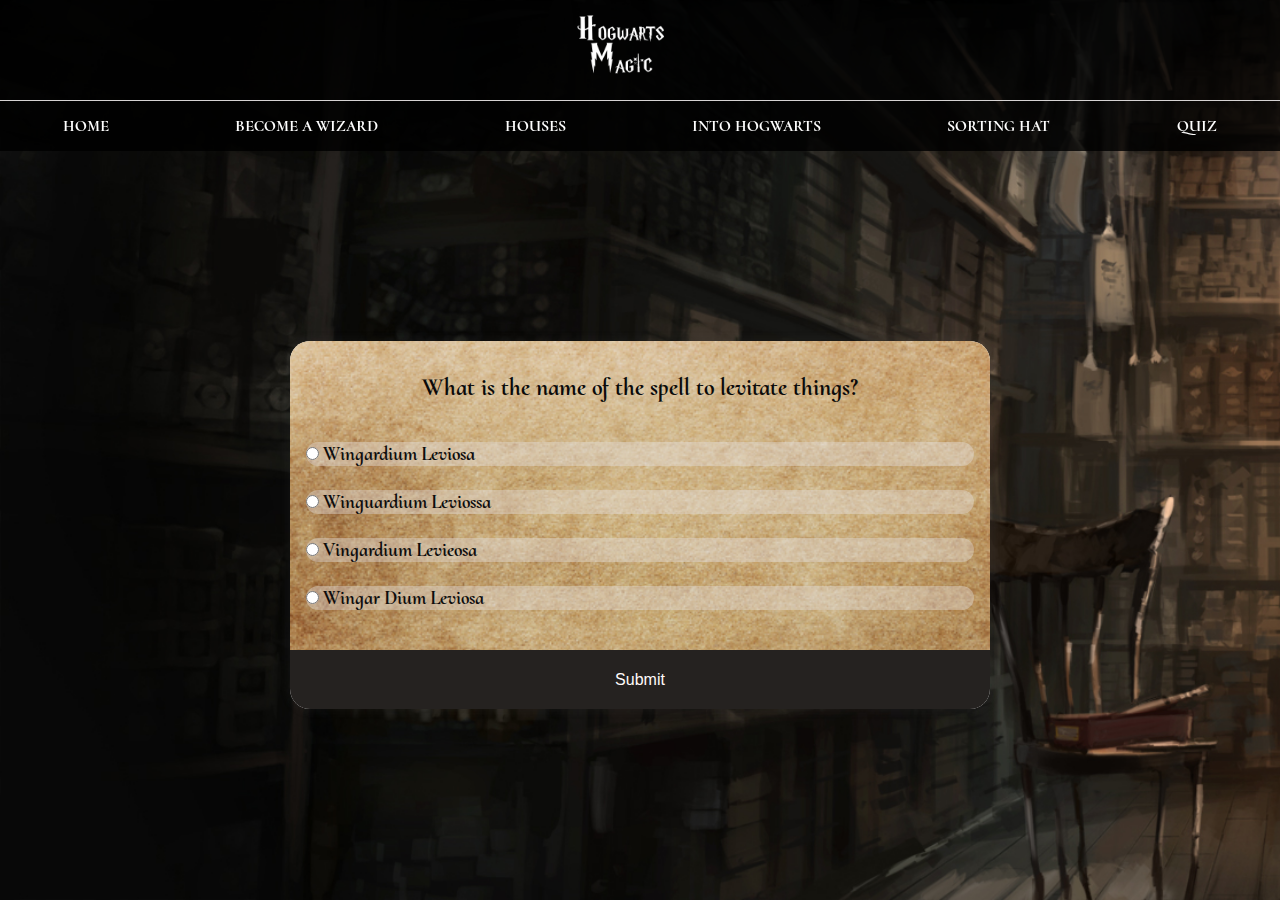
<file: hogwarts-magic/game.html>
<!DOCTYPE html>
<html lang="en">
<head>
    <meta charset="UTF-8">
    <meta http-equiv="X-UA-Compatible" content="IE=edge">
    <meta name="viewport" content="width=device-width, initial-scale=1.0">
    <link rel="stylesheet" text="text/css" href="game.css">
    <title>Game Quiz</title>
    <style>
           
    </style>
</head>
<body>
    <header>
        <div class="header">
            <nav class="links-pages">
                <img src="Resources/01.Home/logo.png" id="website-brand" alt="Hogwarts Magic Logo"> 
                <a href="/index.html#home">HOME</a>
                <a href="/index.html#become-a-wizard">BECOME A WIZARD</a>
                <a href="/index.html#houses">HOUSES</a>
                <a href="/index.html#into-hogwarts">INTO HOGWARTS</a>
                <a href="sorting-hat.html">SORTING HAT</a>
                <a href="quizzes.html">QUIZ</a>
            </nav>
        </div>
    </header>
<main>
<div class="container">
    <div class="quiz-container" id="quiz">
        <div class="quiz-header">
            <h2 id="question"></h2>
            <ul>
                <li>
                    <input type="radio" name="answer" id="a" class="answer">
                    <label for="a" id="a_text">Answer</label>
                </li>

                <li>
                    <input type="radio" name="answer" id="b" class="answer">
                    <label for="b" id="b_text">Answer</label>
                </li>

                <li>
                    <input type="radio" name="answer" id="c" class="answer">
                    <label for="c" id="c_text">Answer</label>
                </li>

                <li>
                    <input type="radio" name="answer" id="d" class="answer">
                    <label for="d" id="d_text">Answer</label>
                </li>
            </ul>
        </div>
        <button id="submit">Submit</button>
    </div>
</div>
</main>

<script src="script.js"></script>

</body>
</html>
</file>
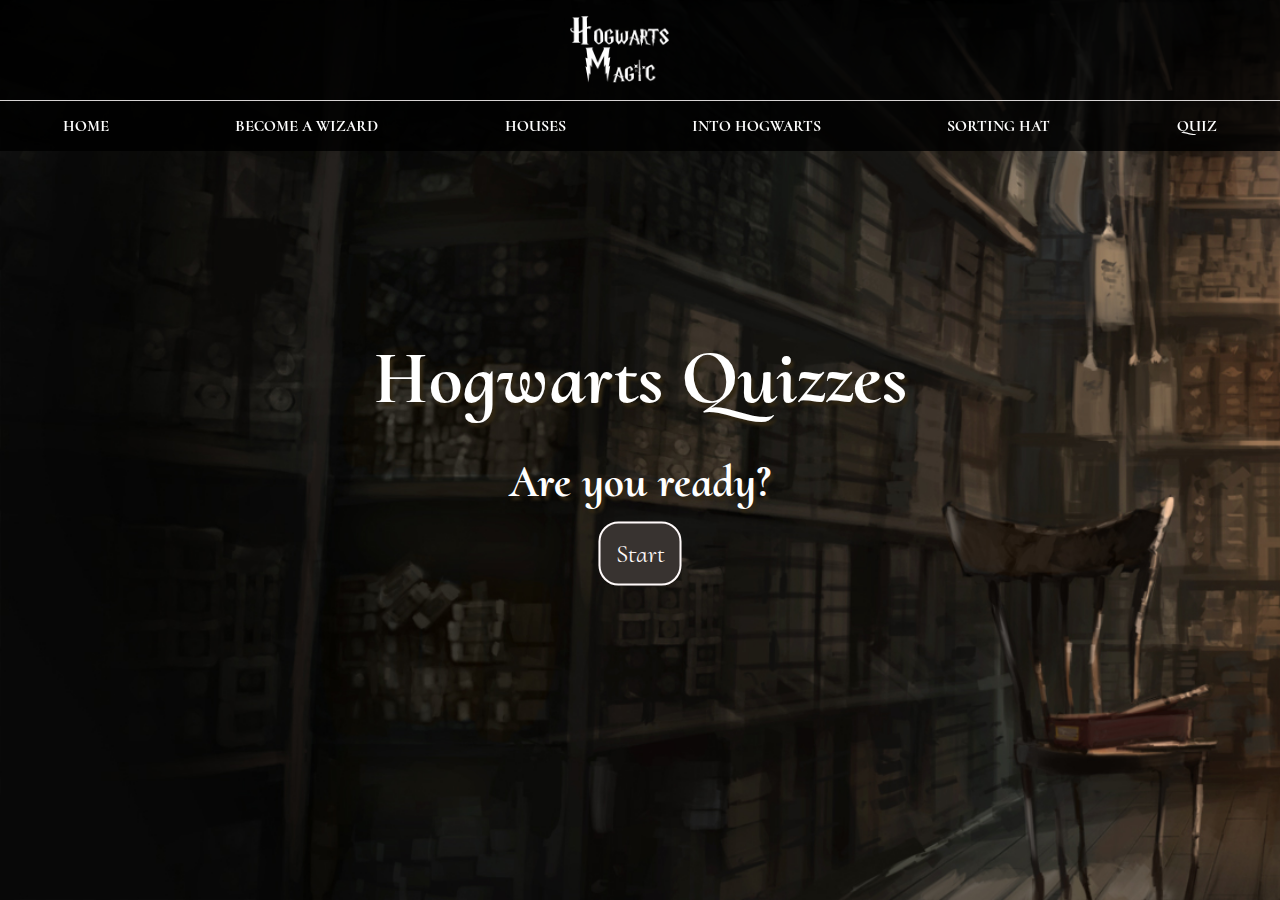
<file: hogwarts-magic/quizzes.html>
<!DOCTYPE html>
<html lang="en">
<head>
    <meta charset="UTF-8">
    <meta http-equiv="X-UA-Compatible" content="IE=edge">
    <meta name="viewport" content="width=device-width, initial-scale=1.0">
    <link rel="stylesheet" text="text/css" href="quizzes.css">
    <title>Quizzes</title>
    <style>
        body{
            height: 100vh;
            width: 100vw;
            overflow-x: hidden;
            background-image: url("Resources/08.Quizzes/olivanders.jpg");
            background-size: cover;}     
    </style>
</head>
<body>
<header>
    <div class="header">
        <nav class="links-pages">
            <img src="Resources/01.Home/logo.png" id="website-brand" alt="Hogwarts Magic Logo"> 
            <a href="/index.html#home">HOME</a>
            <a href="/index.html#become-a-wizard">BECOME A WIZARD</a>
            <a href="/index.html#houses">HOUSES</a>
            <a href="/index.html#into-hogwarts">INTO HOGWARTS</a>
            <a href="sorting-hat.html">SORTING HAT</a>
            <a href="quizzes.html">QUIZ</a>
        </nav>
    </div>
</header>
<main>
<div class="title-container">
    <div class="title">
        <h1>Hogwarts Quizzes</h1>
    </div>
    <div class="subtitle">
        <h2>Are you ready?</h2>
    </div>
    <div >
        <a href="game.html" class="game-start">Start</a>
    </div>
</div>
</main>
</body>
</html>
</file>
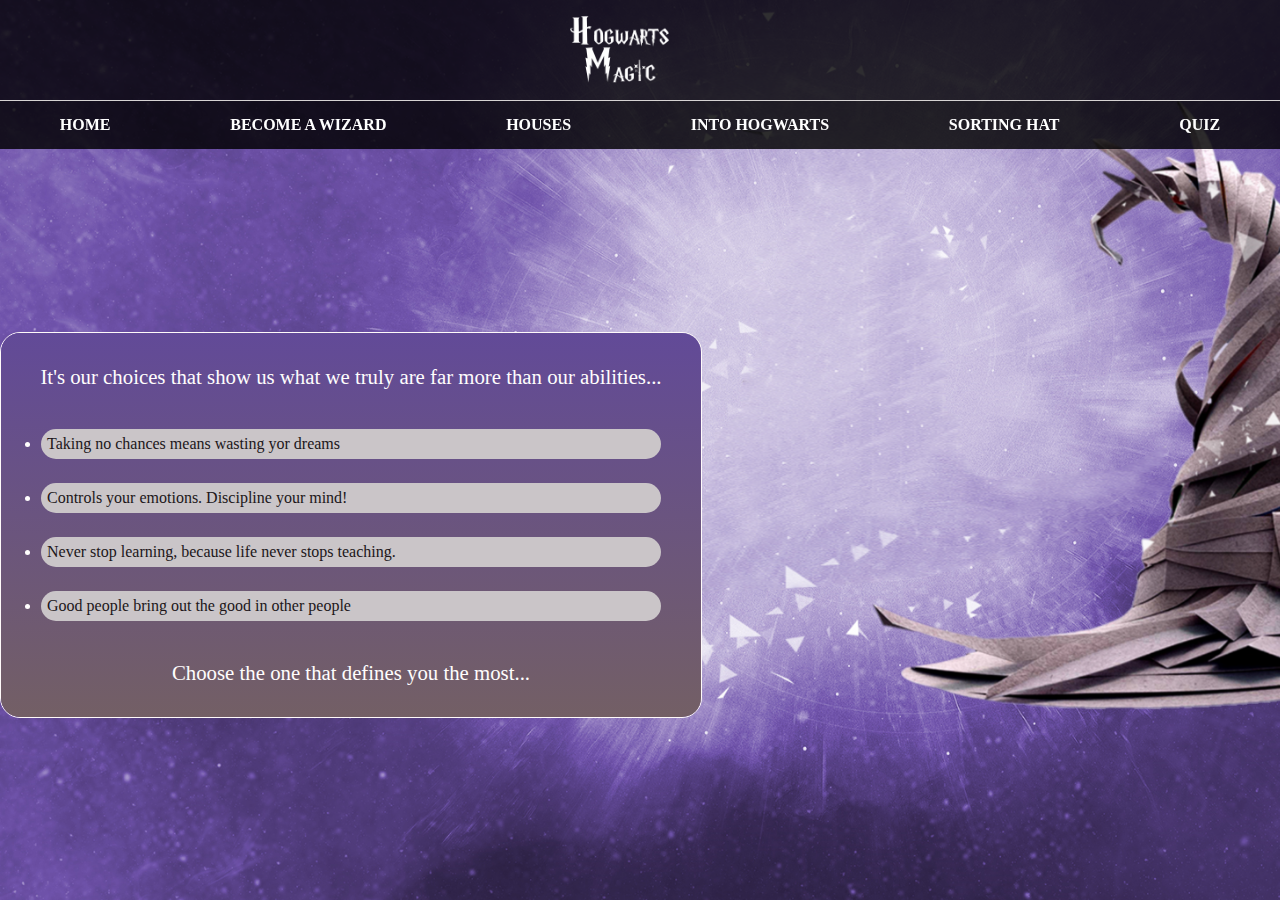
<file: hogwarts-magic/sorting-hat.html>
<!DOCTYPE html>
<html lang="en">
<head>
    <meta charset="UTF-8">
    <meta http-equiv="X-UA-Compatible" content="IE=edge">
    <meta name="viewport" content="width=device-width, initial-scale=1.0">
    <link rel="stylesheet" text="text/css" href="sorting-hat.css">
    <title>Sorting Hat</title>
    <style>
        body{
            height: 100vh;
            width: 100vw;
            overflow-x: hidden;
            background-image: url("Resources/07.Sorting-Hat/sorting-hat1.png");
            background-size: cover;}
            
            
    </style>
</head>
<body>
<header>
    <div class="header">
        <nav class="links-pages">
            <img src="Resources/01.Home/logo.png" id="website-brand" alt="Hogwarts Magic Logo"> 
            <a href="/index.html#home">HOME</a>
            <a href="/index.html#become-a-wizard">BECOME A WIZARD</a>
            <a href="/index.html#houses">HOUSES</a>
            <a href="/index.html#into-hogwarts">INTO HOGWARTS</a>
            <a href="sorting-hat.html">SORTING HAT</a>
            <a href="quizzes.html">QUIZ</a>
        </nav>
    </div>
</header>
<main>
    <div class="container">
        <div class="sorting-container">
            <div class="sorting-header">
                <h2>It's our choices that show us what we truly are far more than our abilities...</h2>
                <ul>
                    <li>
                        <a href="Houses/gryffindor.html">Taking no chances means wasting yor dreams</a>
                    </li>
    
                    <li>
                        <a href="Houses/slytherin.html">Controls your emotions. Discipline your mind!</a>
                    </li>
    
                    <li>
                        <a href="Houses/ravenclaw.html">Never stop learning, because life never stops teaching.</a>
                    </li>
    
                    <li>
                        <a href="Houses/hufflepuff.html">Good people bring out the good in other people</a>
                    </li>
                </ul>
                <h3>Choose the one that defines you the most...</h3>
            </div>
        </div>
    </div>
</main>
</body>
</html>
</file>
<file: hogwarts-magic/game.css>
/*INITIAL PRESETS------------------------------------------------------------------------------------------------------------------------*/

@import url('https://fonts.googleapis.com/css2?family=Cormorant+Upright&display=swap');

@import url('https://fonts.googleapis.com/css2?family=Cormorant+Upright&display=swap');

*{
    margin: 0; 
    padding: 0;
    box-sizing: border-box;}

   
    .header{
        width: 100%;
        position: fixed;}

        #website-brand{
            position: fixed;
            margin-left: 49%;
            transform: translate(-50%);
            width: auto;
            height: 80px;
            top: 0;
            padding-top: 10px;
            z-index: 1;}

            .links-pages{
                display: flex;
                flex-direction: row;
                position: fixed;
                width: 100%;
                padding-top: 100px;
                background-color: rgba(143, 55, 55, 0.007);
                z-index: 250;}
               

                .links-pages:hover{
                    background-color: rgba(0, 0, 0, 0.8);
                    transition: all 1.5s;}

                    .links-pages a{
                        padding: 15px 0;
                        flex-grow: 1;
                        transition: all 1.2s;
                        text-align: center;
                        font-family: 'Cormorant Upright', serif;
                        font-size: 100%;
                        color: white;
                        border-top: 1px solid rgb(214, 211, 211);
                        font-weight: bold;
                        text-decoration: none;
                        background-color: rgba(0, 0, 0, 0.13);
                        z-index: 200;}

                        .links-pages a:hover{
                            background-color: rgba(255,255,255,0.4);
                            border-bottom: 1px rgba(74, 1, 158, 0.836);
                            padding-bottom: 2px;
                            border-bottom-style: solid;}

                                    @media (max-width: 600px) {
                                        .links-pages{
                                            display: flex;
                                            flex-direction: flex;
                                            width: 100%;
                                            position: static;}}

                                    @media (max-width: 600px) {
                                        .links-pages a{
                                            font-size: 50%;}}

/*QUIZ------------------------------------------------------------------------------------------------------------------------*/           
.container{
    background-image: url("Resources/08.Quizzes/olivanders.jpg");
    background-size: cover;
    font-family: 'Cormorant Upright', serif;
    display: flex;
    align-items: center;
    justify-content: center;
    height: 100vh;
    overflow: hidden;
    margin: 0;} 

    .quiz-container{
        background-color: #fff;
        border-radius: 20px;
        box-shadow: 0 0 10px 2px rgba(100, 100, 100, 0.1);
        width: 700px;
        margin-top: 150px;
        overflow: hidden;}
        
        .quiz-header{
            padding: 1rem;
            font-family: 'Cormorant Upright', serif;
            background-image: url('Resources/08.Quizzes/quiz-background.jpg');
            background-size: cover;
            color: rgb(10, 10, 10);}

            h2{
                padding: 1rem;
                text-align: center;
                margin: 0;
                font-weight: 900;}

                ul{
                    list-style-type: none;
                    padding: 0;}

                    ul li{
                        font-size: 1.2rem;
                        margin: 1.5rem 0;
                        background-color: rgb(230, 226, 224, 0.4);
                        font-weight: bold;
                        border-radius: 20px;
                        font-family: 'Cormorant Upright', serif;
                        color: rgb(14, 13, 13);}

                        ul li label{
                            cursor: pointer;}

                            button{
                                background-color: rgb(37, 34, 32);
                                color: snow;
                                border: none;
                                display: block;
                                width: 100%;
                                cursor: pointer;
                                font-size: 1rem;
                                font-family: arial;
                                padding: 1.3rem;}

                                button:hover{
                                    background-color: rgb(54, 41, 41);
                                    font-size: 1.2rem;}

                                    button:focus{
                                        outline: none;
                                        background-color: rgb(9, 129, 79);}
</file>
<file: hogwarts-magic/quizzes.css>
/*INITIAL PRESETS------------------------------------------------------------------------------------------------------------------------*/

@import url('https://fonts.googleapis.com/css2?family=Cormorant+Upright&display=swap');

@import url('https://fonts.googleapis.com/css2?family=Cormorant+Upright&display=swap');

*{margin: 0; padding: 0;}

html{
    scroll-behavior: smooth;}

    .header{
        width: 100%;
        position: fixed;}

        #website-brand{
            position: fixed;
            margin-left: 49%;
            transform: translate(-50%);
            width: auto;
            height: 80px;
            top: 0;
            padding-top: 10px;
            z-index: 1;}

            .links-pages{
                display: flex;
                flex-direction: row;
                position: fixed;
                width: 100%;
                padding-top: 100px;
                background-color: rgba(143, 55, 55, 0.007);
                z-index: 250;}
               

                .links-pages:hover{
                    background-color: rgba(0, 0, 0, 0.8);
                    transition: all 1.5s;}

                    .links-pages a{
                        padding: 15px 0;
                        flex-grow: 1;
                        transition: all 1.2s;
                        text-align: center;
                        font-family: 'Cormorant Upright', serif;
                        font-size: 100%;
                        color: white;
                        border-top: 1px solid rgb(214, 211, 211);
                        font-weight: bold;
                        text-decoration: none;
                        background-color: rgba(0, 0, 0, 0.13);
                        z-index: 200;}

                        .links-pages a:hover{
                            background-color: rgba(255,255,255,0.4);
                            border-bottom: 1px rgba(74, 1, 158, 0.836);
                            padding-bottom: 2px;
                            border-bottom-style: solid;}

                                    @media (max-width: 600px) {
                                        .links-pages{
                                            display: flex;
                                            flex-direction: flex;
                                            width: 100%;
                                            position: static;}}

                                    @media (max-width: 600px) {
                                        .links-pages a{
                                            font-size: 50%;}}

/*PAGE------------------------------------------------------------------------------------------------------------------------*/

.title-container{
    position: absolute;
    display: flex;
    flex-direction: column;
    justify-content: center;
    align-items: center;
    top: 50%;
    left: 50%;
    transform: translate(-50%,-50%);
    gap: 30px}

    .title{
        color: white;
        font-size: 38px;
        font-family: 'Cormorant Upright', serif;
        text-shadow: 3px 4px 3px rgb(49, 39, 20);}

        .subtitle{
            color: white;
            font-size: 30px;
            font-family: 'Cormorant Upright', serif;
            text-shadow: 3px 4px 3px rgb(49, 39, 20);}


                .game-start{
                    text-decoration: none;
                    color: snow;
                    background-color: rgb(56, 51, 48);
                    padding: 15px;
                    font-size: 25px;
                    border: 2px solid snow;
                    border-radius: 20px;
                    font-family: 'Cormorant Upright', serif;}
</file>
<file: hogwarts-magic/sorting-hat.css>
/*INITIAL PRESETS------------------------------------------------------------------------------------------------------------------------*/

*{margin: 0; padding: 0;}

@media (max-width: 600px) {
    body {
        background-image: url('Resources/06.Responsive/sorting-hat-responsive.png');
        background-size: cover;}}           

html{
    scroll-behavior: smooth;}

    .header{
        width: 100%;
        position: fixed;}

        #website-brand{
            position: fixed;
            margin-left: 49%;
            transform: translate(-50%);
            width: auto;
            height: 80px;
            top: 0;
            padding-top: 10px;
            z-index: 1;}

            .links-pages{
                display: flex;
                flex-direction: row;
                position: fixed;
                width: 100%;
                padding-top: 100px;
                background-color: rgba(143, 55, 55, 0.007);
                z-index: 250;}
               

                .links-pages:hover{
                    background-color: rgba(0, 0, 0, 0.8);
                    transition: all 1.5s;}

                    .links-pages a{
                        padding: 15px 0;
                        flex-grow: 1;
                        transition: all 1.2s;
                        text-align: center;
                        font-family: 'Cormorant Upright', serif;
                        font-size: 100%;
                        color: white;
                        border-top: 1px solid rgb(214, 211, 211);
                        font-weight: bold;
                        text-decoration: none;
                        background-color: rgba(0, 0, 0, 0.13);
                        z-index: 200;}

                        .links-pages a:hover{
                            background-color: rgba(255,255,255,0.4);
                            border-bottom: 1px rgba(74, 1, 158, 0.836);
                            padding-bottom: 2px;
                            border-bottom-style: solid;}

                                    @media (max-width: 600px) {
                                        .links-pages{
                                            display: flex;
                                            flex-direction: flex;
                                            width: 100%;
                                            position: static;}}

                                    @media (max-width: 600px) {
                                        .links-pages a{
                                            font-size: 50%;}}

/*PAGE------------------------------------------------------------------------------------------------------------------------*/

.container{
    font-family: 'Cormorant Upright', serif;
    display: flex;
    align-items: center;
    justify-content: left;
    height: 100vh;
    overflow: hidden;
    margin: 0;} 

    .sorting-container{
        box-shadow: 0 0 10px 2px rgba(100, 100, 100, 0);
        width: 700px;
        margin-top: 150px;
        overflow: hidden;
        border-radius: 20px;
        border: 1px solid snow;}
        
        .sorting-header{
            background-image: linear-gradient(to bottom,#624a98, #735f65);
            padding: 1rem;
            font-family: 'Cormorant Upright', serif;
            color: rgb(255, 253, 253);}

            h2{
                padding: 1rem;
                text-align: center;
                margin: 0;
                font-weight: 500;
                font-size: 1.3rem;}

                h3{
                    padding: 1rem;
                    text-align: center;
                    margin: 0;
                    font-weight: 500;
                    font-size: 1.3rem;}

                    ul li{
                        font-size: 1rem;
                        margin: 1.5rem;
                        background-color: rgb(202, 197, 200);
                        font-weight: bold;
                        border-radius: 20px;
                        padding: 6px;}

                        ul li a{
                            cursor: pointer;
                            text-decoration: none;
                            font-family: 'Cormorant Upright', serif;
                            font-weight: 100;
                            color: #201619;}

                            ul li:hover{
                                background-color: rgb(212, 163, 90);}
</file>
